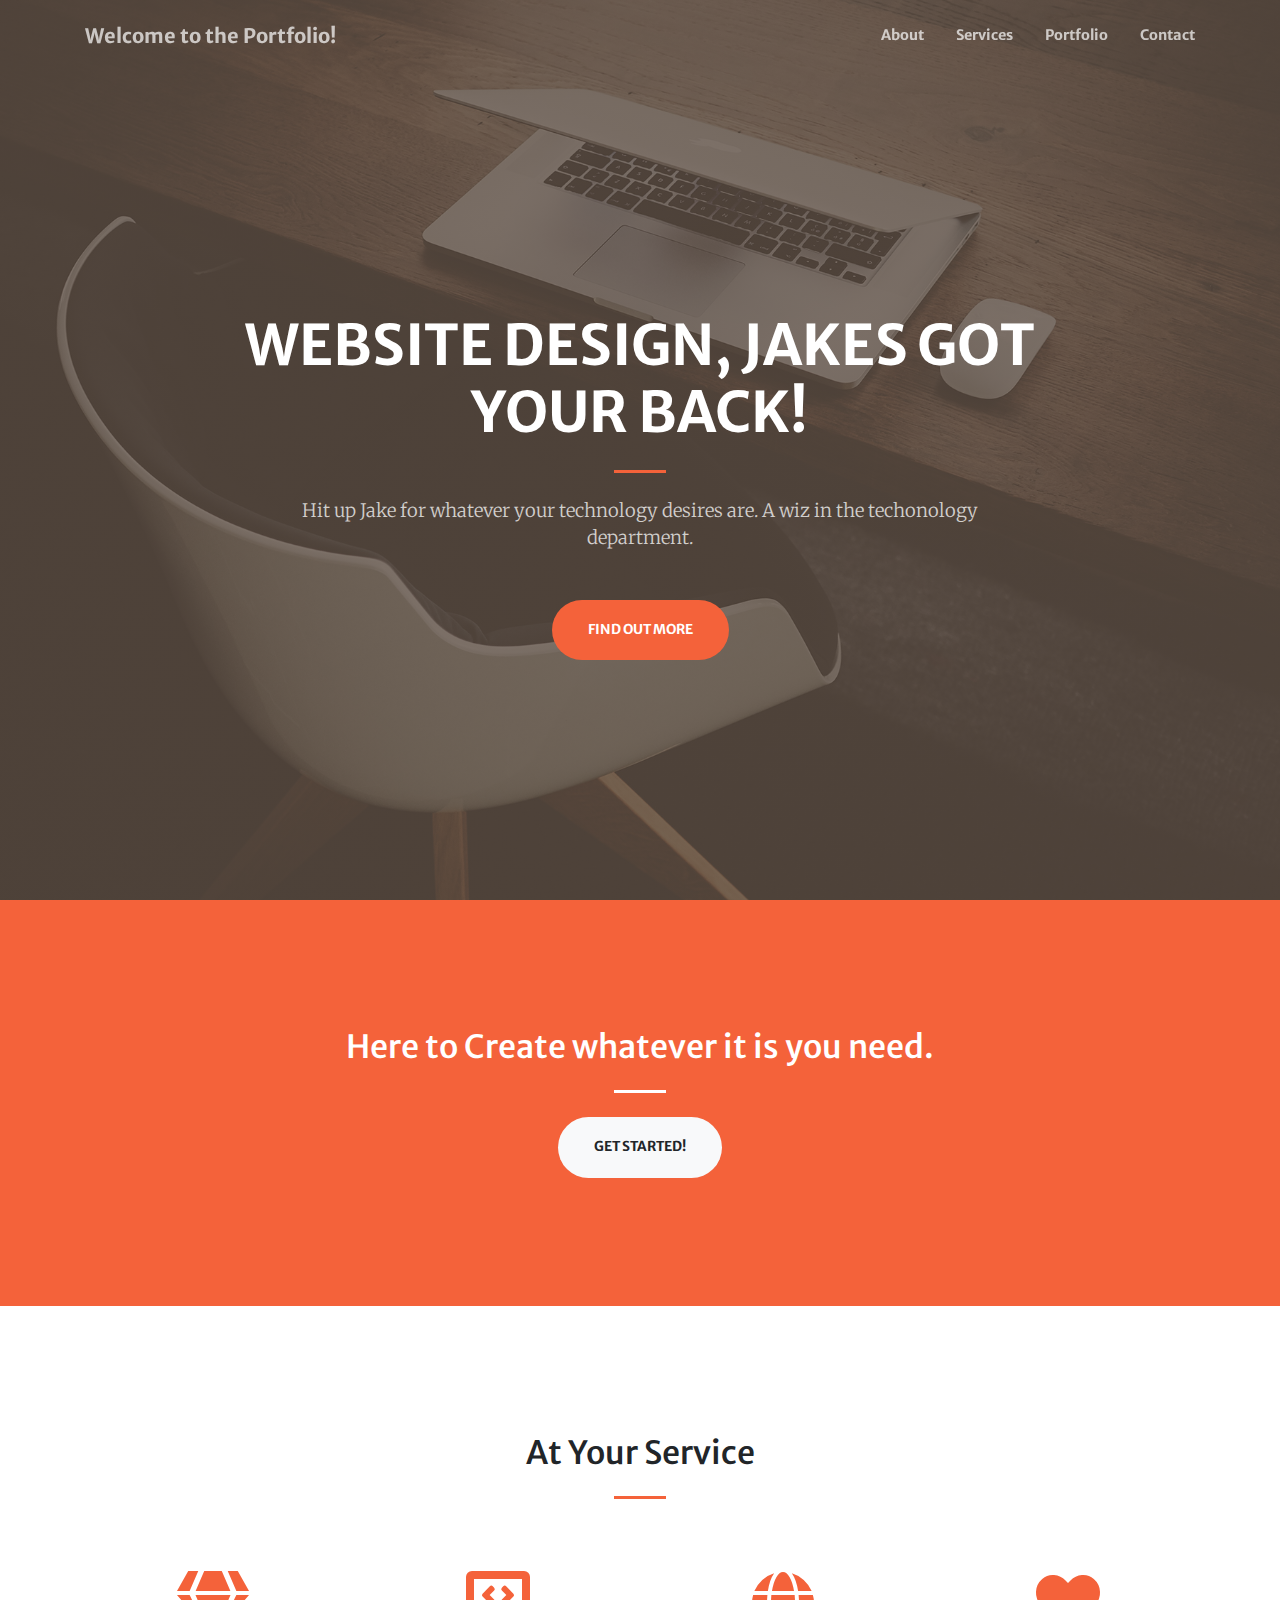
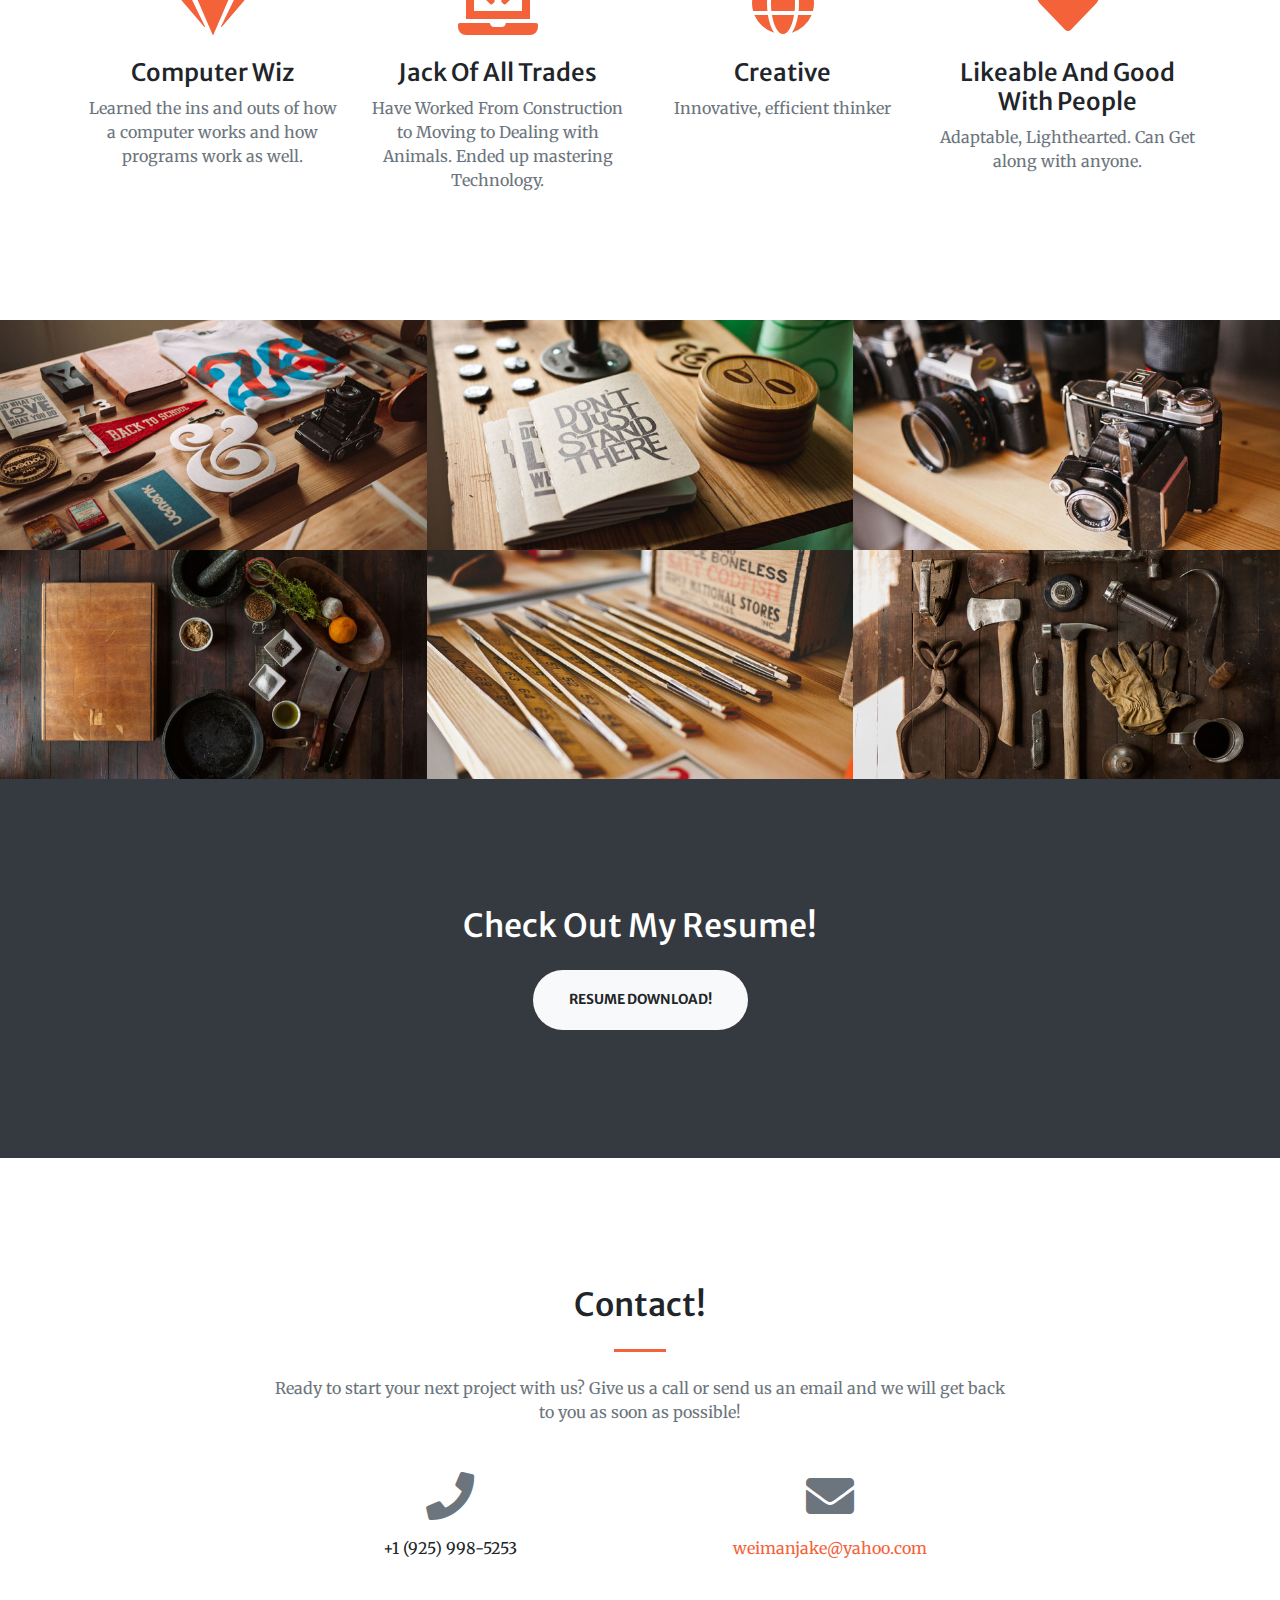
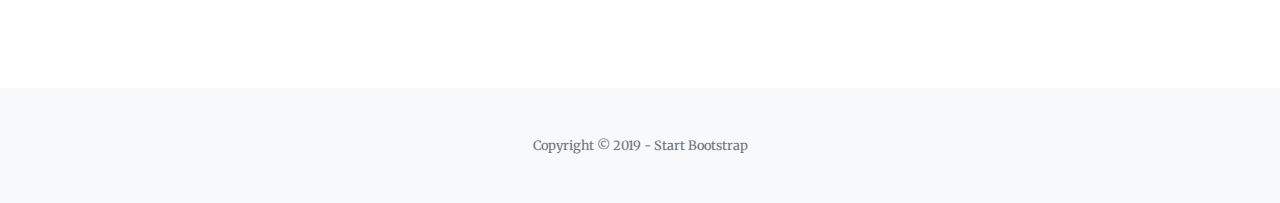
<file: Portfolio/index.html>
<!DOCTYPE html>
<html lang="en">

<head>

  <meta charset="utf-8">
  <meta name="viewport" content="width=device-width, initial-scale=1, shrink-to-fit=no">
  <meta name="description" content="">
  <meta name="author" content="">

  <title>The Mighty Portfolio</title>

  <!-- Font Awesome Icons -->
  <link href="vendor/fontawesome-free/css/all.min.css" rel="stylesheet" type="text/css">

  <!-- Google Fonts -->
  <link href="https://fonts.googleapis.com/css?family=Merriweather+Sans:400,700" rel="stylesheet">
  <link href='https://fonts.googleapis.com/css?family=Merriweather:400,300,300italic,400italic,700,700italic' rel='stylesheet' type='text/css'>

  <!-- Plugin CSS -->
  <link href="vendor/magnific-popup/magnific-popup.css" rel="stylesheet">

  <!-- Theme CSS - Includes Bootstrap -->
  <link href="css/creative.min.css" rel="stylesheet">

</head>

<body id="page-top">

  <!-- Navigation -->
  <nav class="navbar navbar-expand-lg navbar-light fixed-top py-3" id="mainNav">
    <div class="container">
      <a class="navbar-brand js-scroll-trigger" href="#page-top">Welcome to the Portfolio!</a>
      <button class="navbar-toggler navbar-toggler-right" type="button" data-toggle="collapse" data-target="#navbarResponsive" aria-controls="navbarResponsive" aria-expanded="false" aria-label="Toggle navigation">
        <span class="navbar-toggler-icon"></span>
      </button>
      <div class="collapse navbar-collapse" id="navbarResponsive">
        <ul class="navbar-nav ml-auto my-2 my-lg-0">
          <li class="nav-item">
            <a class="nav-link js-scroll-trigger" href="#about">About</a>
          </li>
          <li class="nav-item">
            <a class="nav-link js-scroll-trigger" href="#services">Services</a>
          </li>
          <li class="nav-item">
            <a class="nav-link js-scroll-trigger" href="#portfolio">Portfolio</a>
          </li>
          <li class="nav-item">
            <a class="nav-link js-scroll-trigger" href="#contact">Contact</a>
          </li>
        </ul>
      </div>
    </div>
  </nav>

  <!-- Masthead -->
  <header class="masthead">
    <div class="container h-100">
      <div class="row h-100 align-items-center justify-content-center text-center">
        <div class="col-lg-10 align-self-end">
          <h1 class="text-uppercase text-white font-weight-bold">WEBSITE DESIGN, jAKES GOT YOUR BACK!</h1>
          <hr class="divider my-4">
        </div>
        <div class="col-lg-8 align-self-baseline">
          <p class="text-white-75 font-weight-light mb-5">Hit up Jake for whatever your technology desires are. A wiz in the techonology department.</p>
          <a class="btn btn-primary btn-xl js-scroll-trigger" href="#about">Find Out More</a>
        </div>
      </div>
    </div>
  </header>

  <!-- About Section -->
  <section class="page-section bg-primary" id="about">
    <div class="container">
      <div class="row justify-content-center">
        <div class="col-lg-8 text-center">
          <h2 class="text-white mt-0">Here to Create whatever it is you need.</h2>
          <hr class="divider light my-4">
          <p class="text-white-50 mb-4"></p>
          <a class="btn btn-light btn-xl js-scroll-trigger" href="#services">Get Started!</a>
        </div>
      </div>
    </div>
  </section>

  <!-- Services Section -->
  <section class="page-section" id="services">
    <div class="container">
      <h2 class="text-center mt-0">At Your Service</h2>
      <hr class="divider my-4">
      <div class="row">
        <div class="col-lg-3 col-md-6 text-center">
          <div class="mt-5">
            <i class="fas fa-4x fa-gem text-primary mb-4"></i>
            <h3 class="h4 mb-2">Computer Wiz</h3>
            <p class="text-muted mb-0">Learned the ins and outs of how a computer works and how programs work as well.</p>
          </div>
        </div>
        <div class="col-lg-3 col-md-6 text-center">
          <div class="mt-5">
            <i class="fas fa-4x fa-laptop-code text-primary mb-4"></i>
            <h3 class="h4 mb-2">Jack Of All Trades</h3>
            <p class="text-muted mb-0">Have Worked From Construction to Moving to Dealing with Animals. Ended up mastering Technology.</p>
          </div>
        </div>
        <div class="col-lg-3 col-md-6 text-center">
          <div class="mt-5">
            <i class="fas fa-4x fa-globe text-primary mb-4"></i>
            <h3 class="h4 mb-2">Creative</h3>
            <p class="text-muted mb-0">Innovative, efficient thinker</p>
          </div>
        </div>
        <div class="col-lg-3 col-md-6 text-center">
          <div class="mt-5">
            <i class="fas fa-4x fa-heart text-primary mb-4"></i>
            <h3 class="h4 mb-2">Likeable And Good With People</h3>
            <p class="text-muted mb-0">Adaptable, Lighthearted. Can Get along with anyone.</p>
          </div>
        </div>
      </div>
    </div>
  </section>

  <!-- Portfolio Section -->
  <section id="portfolio">
    <div class="container-fluid p-0">
      <div class="row no-gutters">
        <div class="col-lg-4 col-sm-6">
          <a class="portfolio-box" href="img/portfolio/fullsize/1.jpg">
            <img class="img-fluid" src="img/portfolio/thumbnails/1.jpg" alt="">
            <div class="portfolio-box-caption">
              <div class="project-category text-white-50">
                Category
              </div>
              <div class="project-name">
                Project Name
              </div>
            </div>
          </a>
        </div>
        <div class="col-lg-4 col-sm-6">
          <a class="portfolio-box" href="img/portfolio/fullsize/2.jpg">
            <img class="img-fluid" src="img/portfolio/thumbnails/2.jpg" alt="">
            <div class="portfolio-box-caption">
              <div class="project-category text-white-50">
                Category
              </div>
              <div class="project-name">
                Project Name
              </div>
            </div>
          </a>
        </div>
        <div class="col-lg-4 col-sm-6">
          <a class="portfolio-box" href="img/portfolio/fullsize/3.jpg">
            <img class="img-fluid" src="img/portfolio/thumbnails/3.jpg" alt="">
            <div class="portfolio-box-caption">
              <div class="project-category text-white-50">
                Category
              </div>
              <div class="project-name">
                Project Name
              </div>
            </div>
          </a>
        </div>
        <div class="col-lg-4 col-sm-6">
          <a class="portfolio-box" href="img/portfolio/fullsize/4.jpg">
            <img class="img-fluid" src="img/portfolio/thumbnails/4.jpg" alt="">
            <div class="portfolio-box-caption">
              <div class="project-category text-white-50">
                Category
              </div>
              <div class="project-name">
                Project Name
              </div>
            </div>
          </a>
        </div>
        <div class="col-lg-4 col-sm-6">
          <a class="portfolio-box" href="img/portfolio/fullsize/5.jpg">
            <img class="img-fluid" src="img/portfolio/thumbnails/5.jpg" alt="">
            <div class="portfolio-box-caption">
              <div class="project-category text-white-50">
                Category
              </div>
              <div class="project-name">
                Project Name
              </div>
            </div>
          </a>
        </div>
        <div class="col-lg-4 col-sm-6">
          <a class="portfolio-box" href="img/portfolio/fullsize/6.jpg">
            <img class="img-fluid" src="img/portfolio/thumbnails/6.jpg" alt="">
            <div class="portfolio-box-caption p-3">
              <div class="project-category text-white-50">
                Category
              </div>
              <div class="project-name">
                Project Name
              </div>
            </div>
          </a>
        </div>
      </div>
    </div>
  </section>

  <!-- Call to Action Section -->
  <section class="page-section bg-dark text-white">
    <div class="container text-center">
      <h2 class="mb-4">Check Out My Resume!</h2>
      <a class="btn btn-light btn-xl" href="">Resume download!</a>
    </div>
  </section>

  <!-- Contact Section -->
  <section class="page-section" id="contact">
    <div class="container">
      <div class="row justify-content-center">
        <div class="col-lg-8 text-center">
          <h2 class="mt-0">Contact!</h2>
          <hr class="divider my-4">
          <p class="text-muted mb-5">Ready to start your next project with us? Give us a call or send us an email and we will get back to you as soon as possible!</p>
        </div>
      </div>
      <div class="row">
        <div class="col-lg-4 ml-auto text-center">
          <i class="fas fa-phone fa-3x mb-3 text-muted"></i>
          <div>+1 (925) 998-5253</div>
        </div>
        <div class="col-lg-4 mr-auto text-center">
          <i class="fas fa-envelope fa-3x mb-3 text-muted"></i>
          <!-- Make sure to change the email address in anchor text AND the link below! -->
          <a class="d-block" href="weimanjake@yahoo.com">weimanjake@yahoo.com</a>
        </div>
      </div>
    </div>
  </section>

  <!-- Footer -->
  <footer class="bg-light py-5">
    <div class="container">
      <div class="small text-center text-muted">Copyright &copy; 2019 - Start Bootstrap</div>
    </div>
  </footer>

  <!-- Bootstrap core JavaScript -->
  <script src="vendor/jquery/jquery.min.js"></script>
  <script src="vendor/bootstrap/js/bootstrap.bundle.min.js"></script>

  <!-- Plugin JavaScript -->
  <script src="vendor/jquery-easing/jquery.easing.min.js"></script>
  <script src="vendor/magnific-popup/jquery.magnific-popup.min.js"></script>

  <!-- Custom scripts for this template -->
  <script src="js/creative.min.js"></script>

</body>

</html>
</file>
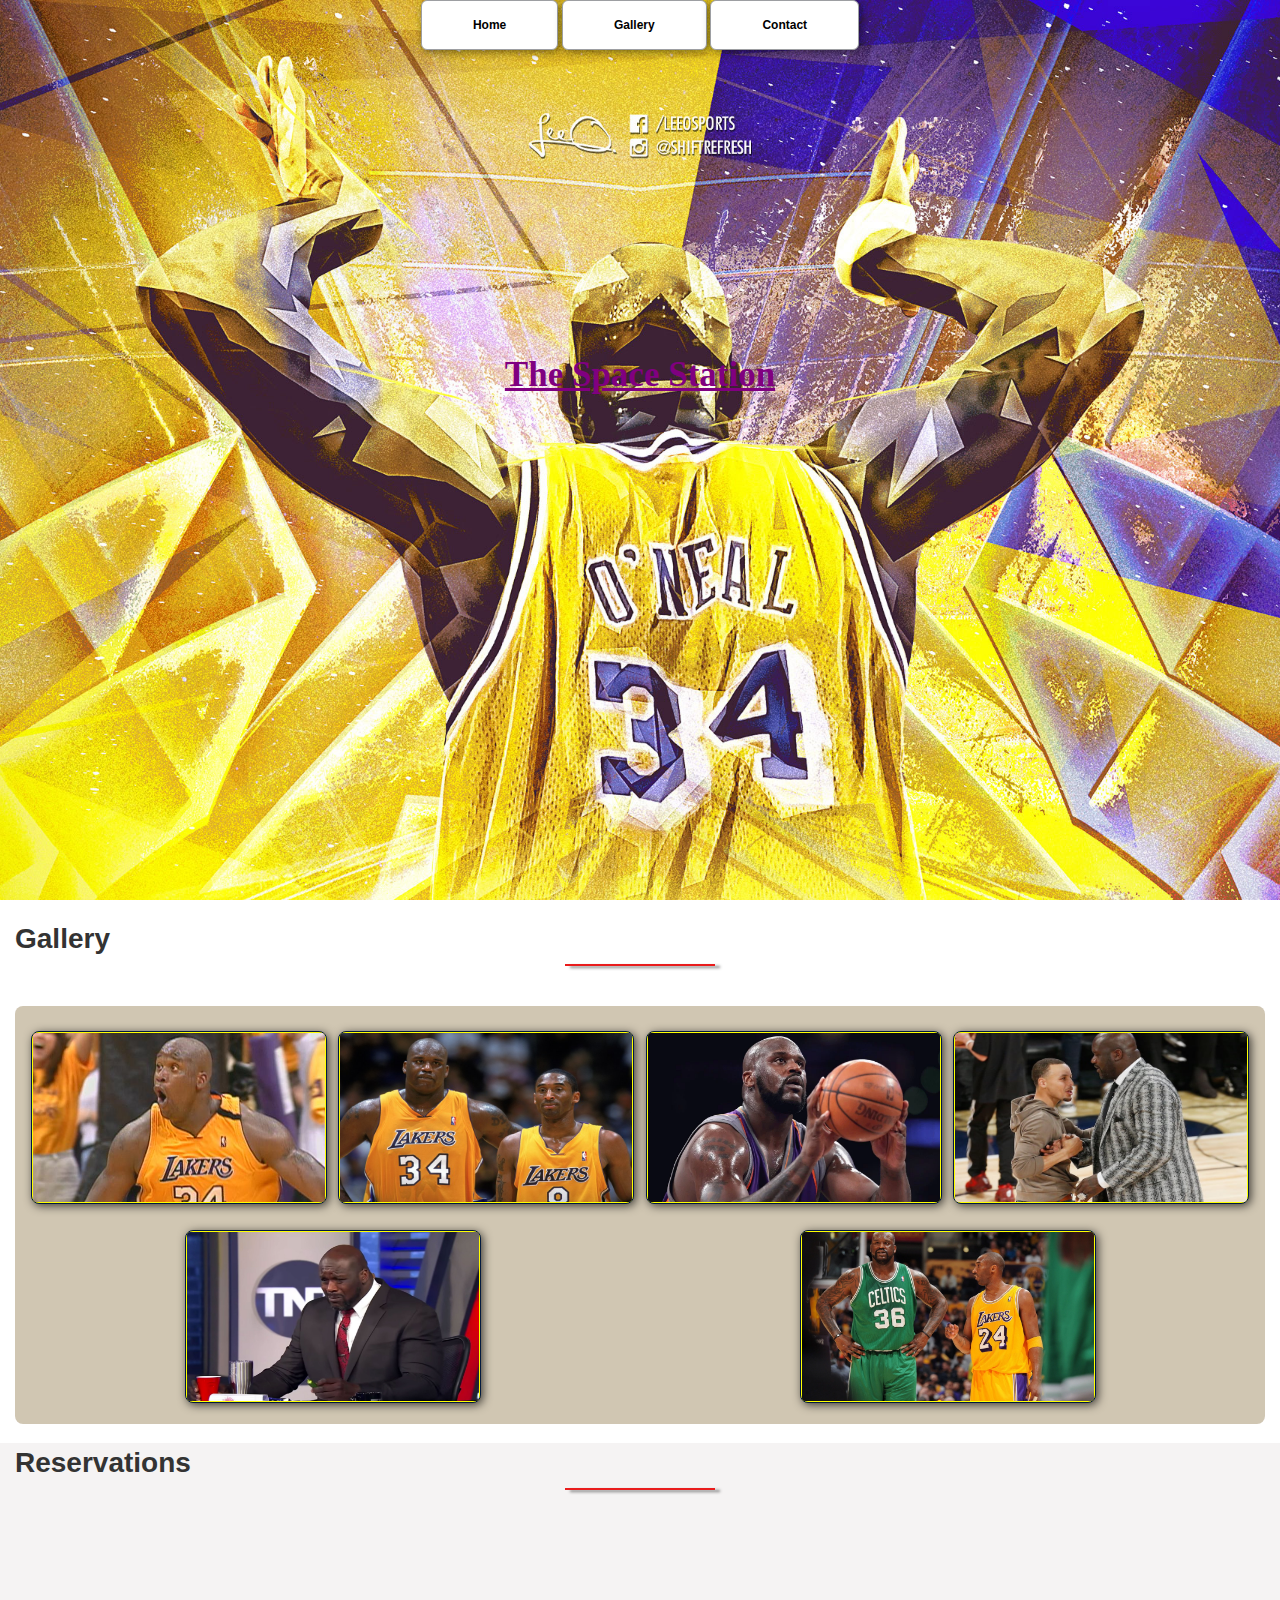
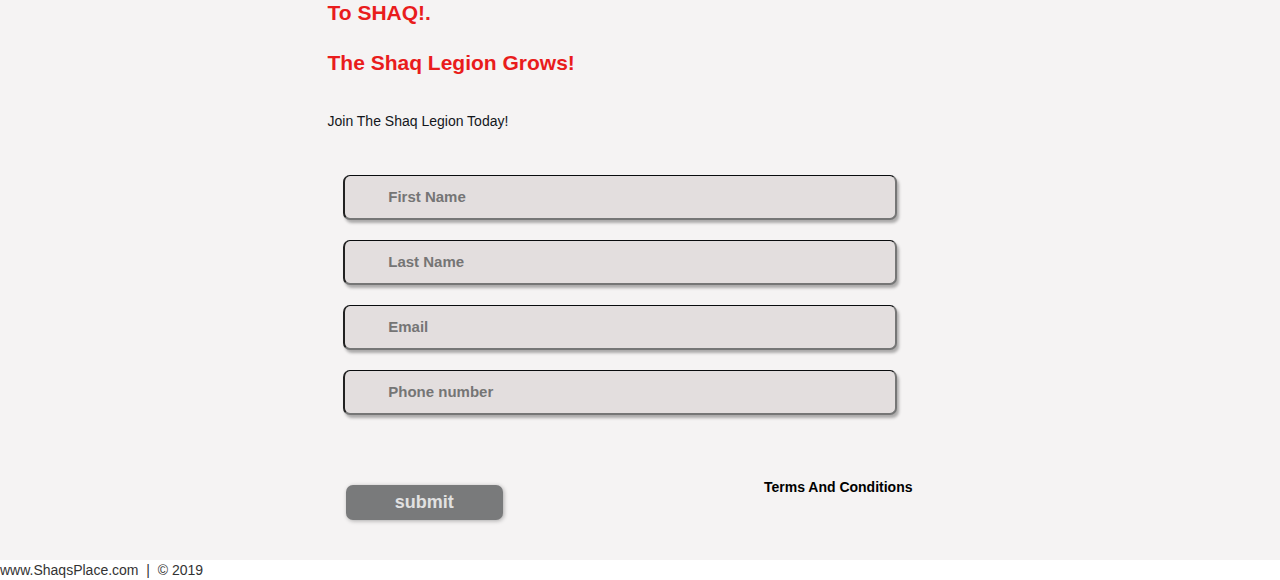
<file: spacestation/Index.html>
<!DOCTYPE html>
<html lang="en">
	<head>
		<meta charset="utf-8">
        <title>Shaqs Place | Resort</title>
        <link rel="stylesheet" href=./css/shared.css>
        <link rel="stylesheet" href=./css/animation.css>
	</head>
	<body>
       <div class="wrap">
           <div class="menu-container">
                <ul class="menu">
                    <a href="#home"><li>Home</li></a>
                    <a href="#gallery"><li>Gallery</li></a>
                    <a href="#contact"><li>Contact</li></a>
                </ul>
            </div>
        </div> 
        
        <div id="home">
            <div class="container">
                <div class="text-center">
                    <span class="head-man">The Space Station</span>
                </div>
            </div>
        </div>

        <div id="gallery">
            <div class="container">
                <h1>Gallery</h1>
                <div class="flex-container">
                    
                    <div class="photo-container">
                        <div class="photo">
                            <img src="./images/thumb/image1.jpg" alt="">
                                <div class="photo-overlay">
                                    <h3>Click For All of Shaqs Glory</h3>
                                    <p>Text to put in front of picture</p>
                                </div>
                        </div>
                    </div>    
                    
                    <div class="photo-container">
                            <div class="photo">
                                <img src="./images/thumb/image2.jpg" alt="">
                                    <div class="photo-overlay">
                                        <h3>Click For All of Shaqs Glory</h3>
                                        <p>Text to put in front of picture</p>
                                    </div>
                            </div>
                    </div>
                    
                    <div class="photo-container">
                            <div class="photo">
                                <img src="./images/thumb/image3.webp" alt="">
                                    <div class="photo-overlay">
                                        <h3>Click For All of Shaqs Glory</h3>
                                        <p>Text to put in front of picture</p>
                                    </div>
                            </div>
                    </div>  

                    <div class="photo-container">
                        <div class="photo">
                            <img src="./images/thumb/image4.jpg" alt="">
                                <div class="photo-overlay">
                                    <h3>Click For All of Shaqs Glory</h3>
                                    <p>Text to put in front of picture</p>
                                </div>
                        </div>
                    </div>  

                    <div class="photo-container">
                        <div class="photo">
                            <img src="./images/thumb/image5.jpg" alt="">
                                <div class="photo-overlay">
                                    <h3>Click For All of Shaqs Glory</h3>
                                    <p>Text to put in front of picture</p>
                                </div>
                        </div>
                    </div>  

                <div class="photo-container">
                    <div class="photo">
                        <img src="./images/thumb/image6.webp" alt="">
                            <div class="photo-overlay">
                                <h3>Click For All of Shaqs Glory</h3>
                                <p>Text to put in front of picture</p>
                            </div>
                    </div>
                </div>  

                </div>
            </div>
        </div>

        <div id="contact">
            <div class="container">
                <div class="heading-padding">
                    <h1 class="heading-padding">Reservations</h1>
                    <div class="reservation">
                        <h2><span>To SHAQ!.</span>
                            <br/>The Shaq Legion Grows!
                        </h2>
                    <p class="rsvp-text">
                        Join The Shaq Legion Today!
                    </p>
                        <div class="form-rsvp">
                            <form action="" method="post">
                                <input class="rsvp" type="text" value="" placeholder="First Name">
                                <input class="rsvp" type="text" value="" placeholder="Last Name">
                                <input class="rsvp" type="text" value="" placeholder="Email">
                                <input class="rsvp" type="text" value="" placeholder="Phone number">
                            </form>
                            <div class="form-spacer">
                                <label class="terms">Terms And Conditions</label>
                            </div>
                            <div class="submit">
                                <input type="submit" value="submit">
                            </div>
                        </div>
                    </div>
                </div>
            </div>
        </div>

        <div id="footer">
            <div>
                www.ShaqsPlace.com &nbsp;|&nbsp; &copy; 2019
            </div>
        </div>
	</body>
</html>
</file>
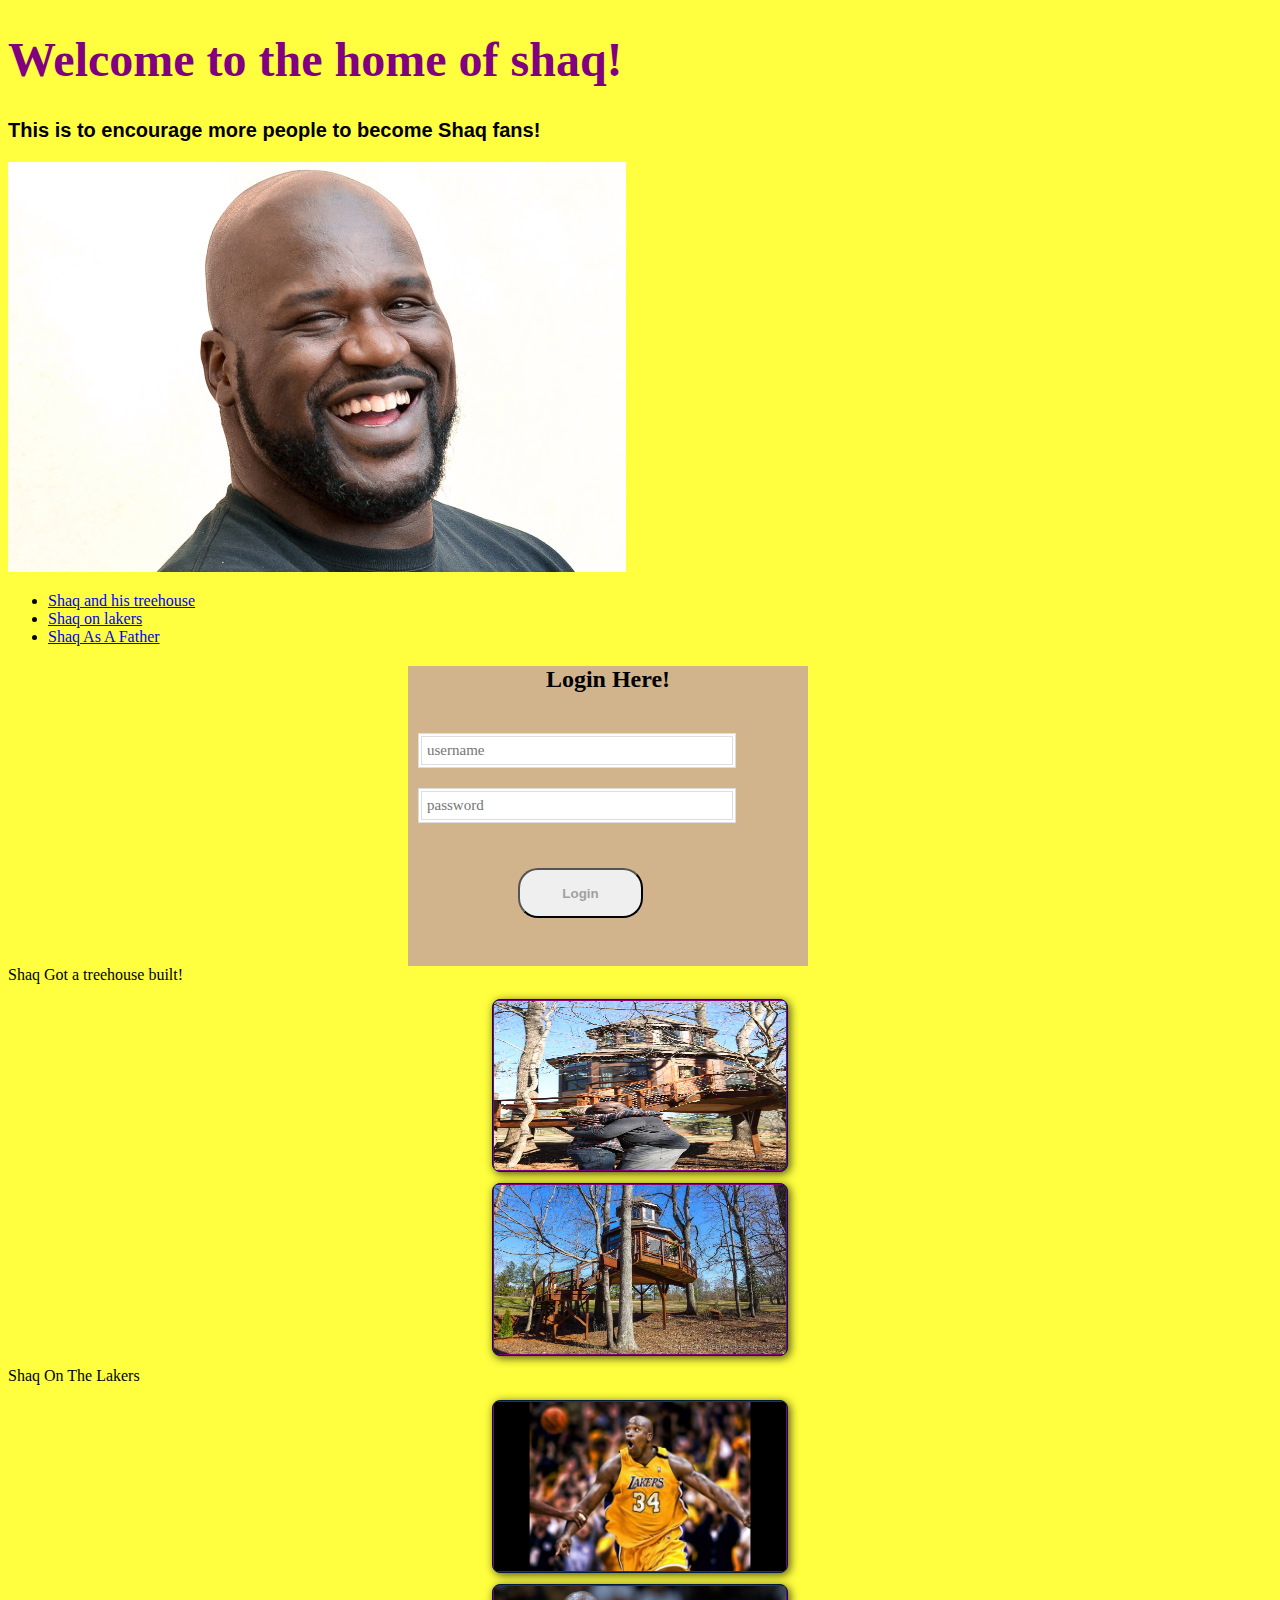
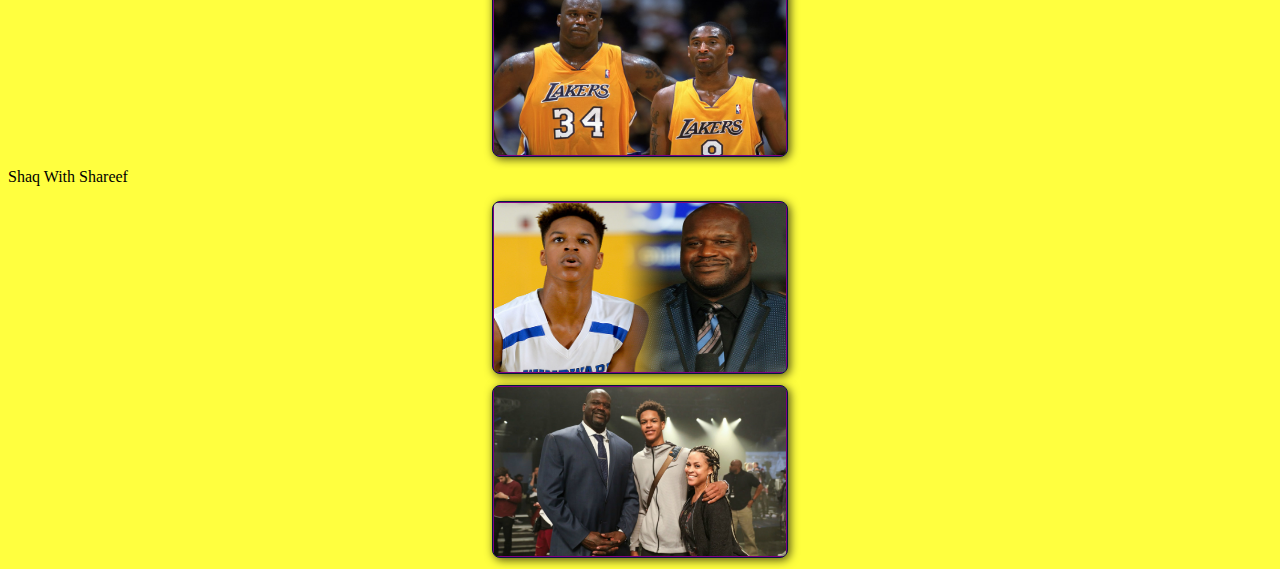
<file: 1PageWebsite/onepagewebsite.html>
<!DOCTYPE html>
<html lang="en">
	<head>
		<meta charset="utf-8">
		<title>Website Of The Shaq</title>
        <link rel="stylesheet" href="./css/style.css">
	</head>
	<body>
		<header>
			<header class="header-title">
            <h1>Welcome to the home of shaq!</h1>
            <h3>This is to encourage more people to become Shaq fans!</h3>
                <div class="shaq"><img src="images/shaq_1.jpg"></div>
			</header>
        </header>
        <ul class="list">
                <li><a href="#tree">Shaq and his treehouse</a></li>
                <li><a href="#laker">Shaq on lakers</a></li>
                <li><a href="#son">Shaq As A Father</a></li>
        </ul>

        <div class="container">
            <h2 class="logtitle">Login Here!</h2>
            <div class="login">
                <form action="login" method="">
                    <input type="text" name="user" placeholder="username">
                    <input type="password" name="password" placeholder="password">
                    <button type="button" class="btn">Login</button>
                </form>
            </div>
        </div>
        

            <div class="tree">
                <div id="tree">Shaq Got a treehouse built!</div>
                    <div class="photo-container">
                        <div class="photo">
                            <img src="images/tree1.jpg">
                        </div>
                    </div>
                <div class="photo-container">       
                    <div class="photo">
                        <img src="images/tree2.jpg">
                    </div>
                </div>
            </div>

        
            <div class="laker">    
                <div id="laker">Shaq On The Lakers</div>
                    <div class="photo-container">    
                        <div class="photo">
                            <img src="images/lakers.jpg">
                        </div>
                    </div> 
                    <div class="photo-container">    
                            <div class="photo">
                                <img src="images/lakers2.jpg">
                            </div>
                        </div>
        
            <div class="son">
                <div id="son">Shaq With Shareef</div>
                <div class="photo-container">    
                        <div class="photo">
                            <img src="images/son.png">
                        </div>
                    </div>
                    <div class="photo-container">    
                        <div class="photo">
                            <img src="images/son2.jpg">
                        </div>
                    </div>
            </div>
        
	</body>
</html>
</file>
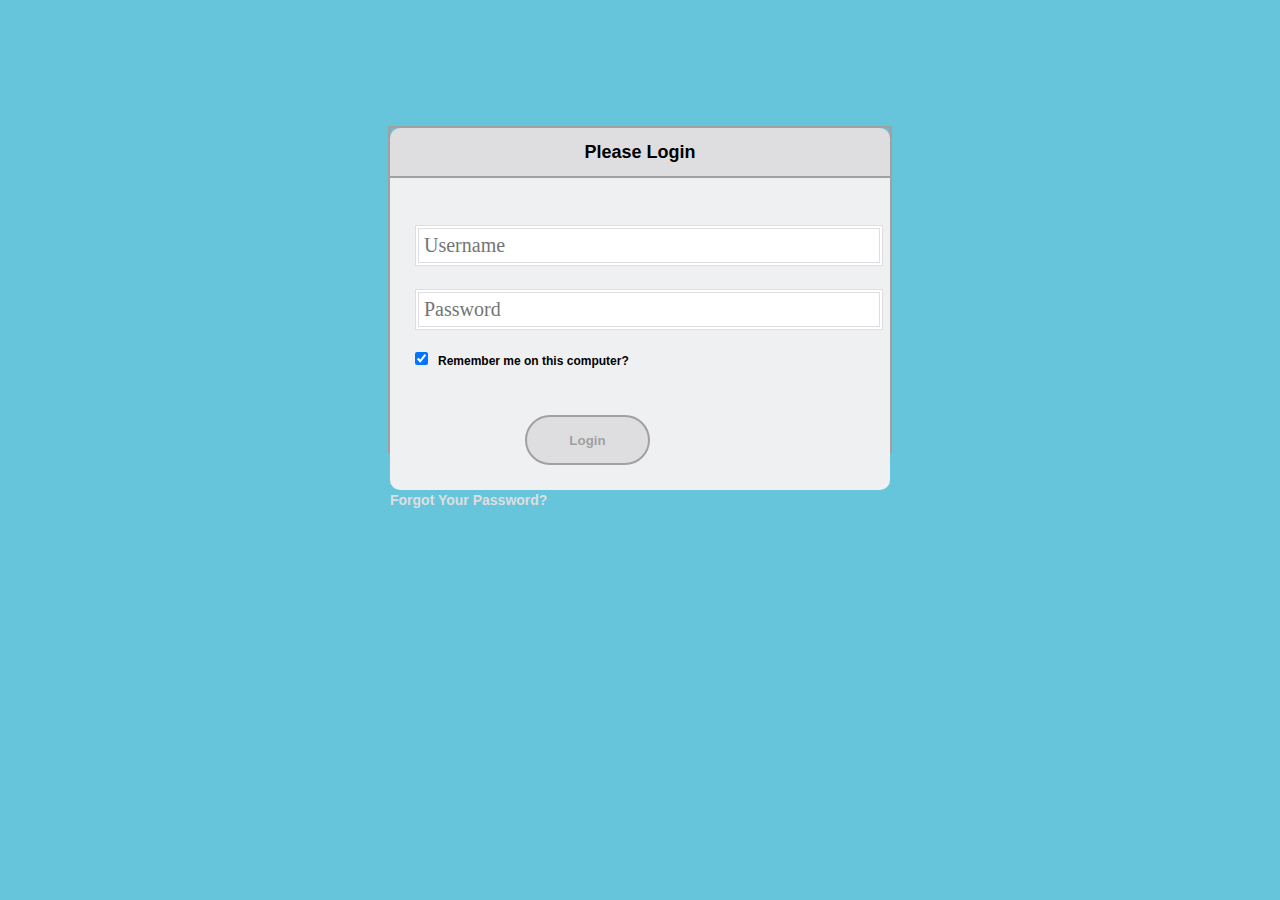
<file: login demo/login.html>
<!DOCTYPE html>
<html>
    <title>login form</title>
    <meta http-equiv="content-type" content="text.html; charset-UTF-8">
    <link rel="stylesheet" href="./css/logincss.css">
</html>
<body>
    <div class="container">
        <div class="login">
            <div class="form_header">Please Login</div>
                <form>
                    <input type="text" class="txt" id="uname" placeholder="Username"></input><br>
                    <input type="password" class="txt"  id="pass" placeholder="Password"></input><br>
                    <input type="checkbox" class="chk" id="remember" value="remember" checked><span class="rem">Remember me on this computer?</span></input>
                    <button type="button" class="btn">Login</button>
                </form>
                <div class="forget">
                    <a href="#">Forgot Your Password?</a>
                </div>
        </div>
    </div>
</body>
</file>
<file: 1PageWebsite/css/style.css>
body {
    background-color: #ffff3f
}

.shaq {
    position: relative;
}

h1 {
    color: purple;
    text-shadow: 1px .5px 4px rgba(0.0.0.0.6);
    text-align: 50;
    font-size: 300%;
}

h3 {
    font-family: 'Franklin Gothic Medium', 'Arial Narrow', Arial, sans-serif;
    font-size: 20px;
}

.logtitle {
    font-weight: 800;
    text-align: center;
}

.container{
    background: tan;
    position: relative;
    left: 400px;
    height: 300px;
    width: 400px;
}

input[type="text"],
input[type="password"] {
    outline: none;
    font-size: 15px;
    width: 300px;
    font-family: caption;
    border: 4px double #dedee0;
    padding: 5px;
    margin: 5% 0 0 10px;
    
}

input[type="text"]:focus,
input[type="password"]:focus {
    border: 0 0 6px #000000;
    box-shadow: inset 0 0 10px #a1a1a1;
    position: relative;
}

.btn {
    outline: none;
    color: #a1a1a1;
    font-weight: bold;
    font-size: 20;
    width: 125px;
    height: 50px;
    margin: 45px 0 0 110px;
    text-align: center;
    border-radius: 20px;
    position: relative;
}

.photo {
    position: relative;
    line-height: 0;
    margin-bottom: 2em;
    overflow: hidden;
    border-radius: 8px;
    padding: 1px;
    border: 1px solid #021a40;
    background-color:purple;
    box-shadow: 2px 2px 10px rgba(0,0,0,0.7);
}

.photo-container {
    text-align: center;
    margin: 15px auto;
    width: 296px;
    height: 169px;
}

.photo-container img {
    max-width: 100%;
    width: 296px;
    height: 169px;
}

.photo-overlay {
    color: black;
    position: absolute;
    top: 0%;
    right: 0;
    left: 0%;
    padding-left: 20px;
    padding-right: 20px;
    justify-content: center;
    align-items: center;
    background: rgba(0,0,0,0.5)
}

/*Overlay Transitions*/
.photo-overlay {
    opacity: 0;
    transition: opacity .1s;
    border-radius: 10px;
    cursor: pointer;
}

.photo img {
    transition: transform .5s;
    transform-origin: 50% 50%;
}

.photo:hover img {
    transform: scale(1.1);
}
</file>
<file: login demo/css/logincss.css>
body {
    background: #67c5db;
    font-size: 18px;
    font-family: "Helvetica Neue", Helvitica, 'Arial', sans-serif;
    line-height: 1em;
    font-weight: bold;
}

a, a:active, a:link, a:visited {
    color: #dedee0;
    font-size: 14px;
    text-decoration: none;
}

a:hover {
    color: #fff;
}

.container {
    width: 100%;
    height: 323px;
}

.login {
    width: 500px;
    height: 323px;
    border: 2px solid #a1a1a1;
    box-shadow: inset 0 0 5px #a1a1a1;
    margin: 10% auto;
}

.form_header {
    width: 100%;
    height: 10%;
    background: #dedee0;
    border-bottom: 2px solid #a1a1a1;
    text-align: center;
    padding: 3% 0 0 0;
    border-radius: 10px 10px 0 0;
}

form {
    background: #eff0f2;
    padding: 5% 5%;
    border-radius: 0 0 10px 10px;
}

input[type="text"],
input[type="password"] {
    outline: none;
    font-size: 20px;
    width: 450px;
    font-family: caption;
    border: 4px double #dedee0;
    padding: 5px;
    margin: 5% 0 0 0;
}

input[type="text"]:focus,
input[type="password"]:focus {
    border: 0 0 5px #000;
    box-shadow: inset 0 0 10px #a1a1a1;
}

.btn {
    outline: none;
    color: #a1a1a1;
    font-weight: bold;
    font-size: 20;
    width: 125px;
    height: 50px;
    margin: 45px 0 0 110px;
    text-align: center;
    border-radius: 25px;
    background: #dedee0;
    border: 2px solid #a1a1a1;
}

.btn:hover {
    color: #000;
    background: #dedee0;
    box-shadow: inset 0 0 5px #000;
}

.chk {
    margin: 5% 0 0 0;
}

.rem {
    margin: 5% 0 0 10px;
    font-size: 12px;
}

.forgot {
    width: 100;
    font-size: 3em;
}

.forgot a {
    margin: 0 0 0 35%;
}
</file>
